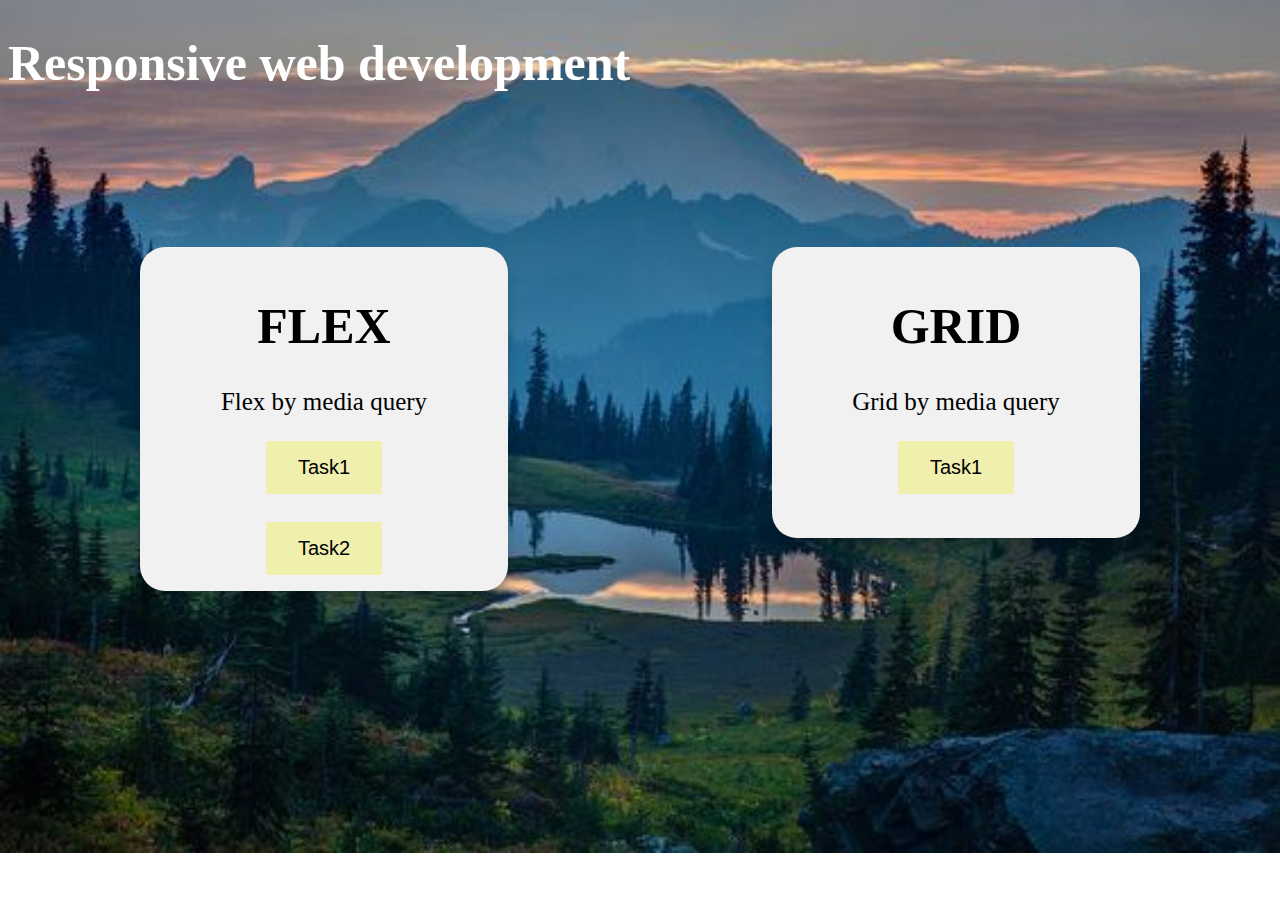
<file: Lab1_RWD/index.html>
<!DOCTYPE html>
<html>
<head>
<meta name="viewport" content="width=device-width, initial-scale=1">
<style>
body {
  box-sizing: border-box;
  background-image: url("style/image/index.jpg");
  background-repeat: no-repeat;
  background-size: cover;
  /* background-position: center center;  */
}

.sub_container {
  float: left;
  width: 25%;
  padding: 0 10px;
}

/* Remove extra left and right margins, due to padding */
.Container {
    /* margin: 8px  ; */
    height: 50%;
    display: flex;
justify-content: center;}
/* Responsive columns */
  .sub_container {
    width: 100%;
    height: 100%;
    display: block;
  }

.card {
  box-shadow: 0 10px 12px 0 rgba(0, 0, 0, 0.2);
  padding: 16px;
  text-align: center;
  margin: 20%;
  font-size: 25px;
  background-color: #f1f1f1;
  height: 100%;
  transition-duration: 0.4s;
  border-radius: 25px;
  transition: transform .2s;
}
.card:hover{
    /* -ms-transform: scale(1.5); IE 9 */
  /* -webkit-transform: scale(1.5); Safari 3-8 */
    transform: scale(1.2); 
    box-shadow:  0 18px 10px 0 rgba(0,0,0,0.24),0 10px 50px 0 rgba(0,0,0,0.19);
}

button{
  background-color: rgb(240, 239, 174);
  border: none;
  color: white;
  padding: 15px 32px;
  text-align: center;
  display: inline-block;
  cursor: pointer;
  transition-duration: 0.4s;
}
button:hover {
  box-shadow:  0 18px 10px 0 rgba(0,0,0,0.24),0 10px 50px 0 rgba(0,0,0,0.19);
}
button a{
    text-decoration: none;
    color: black;
    font-size: 20px;
}
</style>
</head>
<body>

<h1 style="font-size: 50px;color: white;">Responsive web development</h1>

<div class="Container">
  
  <div class="sub_container">
    <div class="card">
        <h1>FLEX</h1> 
        <p>Flex by media query</p>
        <button><a href="flex1.html">Task1</a></button>
        <br><br>
        <button><a href="flex2.html">Task2</a></button>
    </div>
  </div>

  <div class="sub_container">
    <div class="card">
        <h1>GRID</h1> 
        <p>Grid by media query</p>
        <button><a href="grid.html">Task1</a></button>
        <br><br>
    </div>
  </div>
  

</body>
</html>
</file>
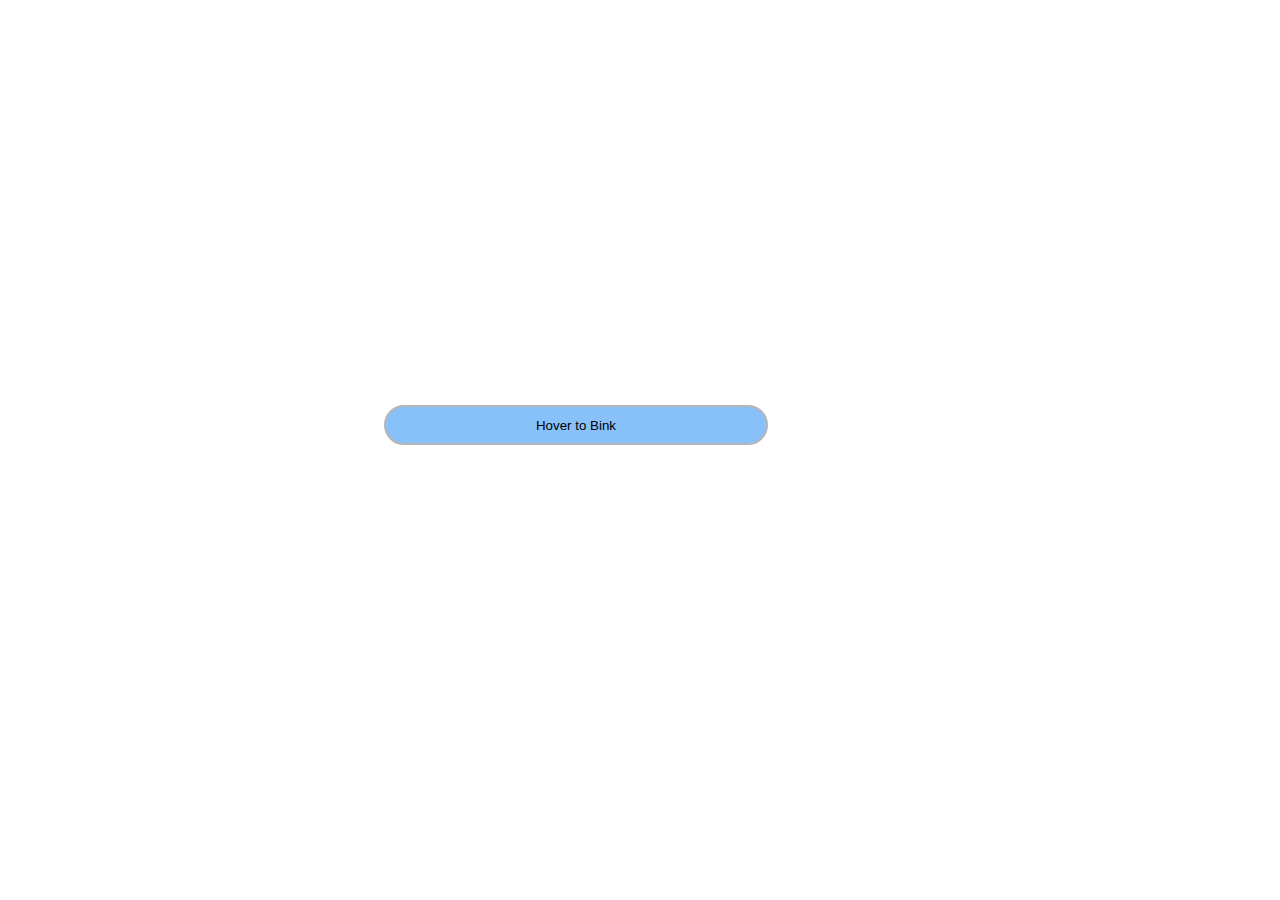
<file: animation.html>
<!DOCTYPE html>
<html lang="en">
<head>
    <meta charset="UTF-8">
    <meta http-equiv="X-UA-Compatible" content="IE=edge">
    <meta name="viewport" content="width=device-width, initial-scale=1.0">
    <title>Animation Button</title>
    <style>
        button
        {
            border: solid 2px rgb(182, 182, 182);
            border-radius: 25px;
            width:30%;
            height:40px;
            background-color: rgb(136, 193, 250);
            position: absolute;
            left: 30%;
            top:45%
      }
      button:hover
      {
        animation-name: myanim;
        animation-duration: 5s;
        animation-direction: alternate;
        animation-delay: 1s;
        animation-iteration-count: infinite;
      }
      @keyframes myanim {
        0% {
          background-color: rgba(255, 0, 128, 0.808);
          box-shadow: 5px 10px 8px 10px #4bb8e4;
        }
        25% {
          opacity: 0.5;

        }
        50% {
          font-size: large
        }
        100% {
          background-color: rgb(200, 200, 240);
        }
    }
    </style>
</head>
<body>
        <button>Hover to Bink</button>
</body>
</html>
</file>
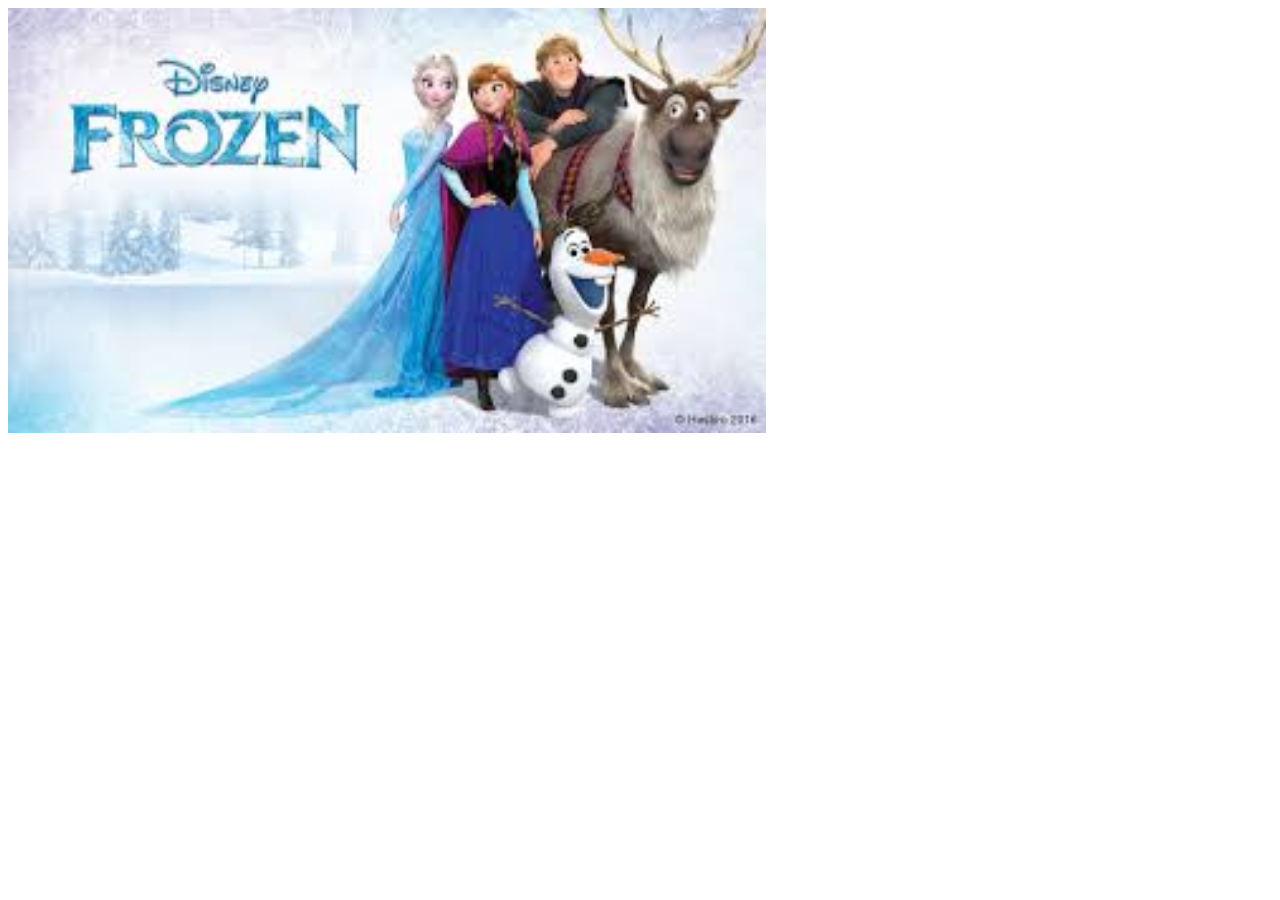
<file: fade.html>
<!DOCTYPE html>
<html lang="en">
<head>
    <meta charset="UTF-8">
    <meta http-equiv="X-UA-Compatible" content="IE=edge">
    <meta name="viewport" content="width=device-width, initial-scale=1.0">
    <title>Fade Image </title>
    <style>
        #imgid{
            opacity: 100%;
            width: 60%;
            height: 40%;
            transition: opacity 5s;
        }
        #imgid:hover{
            opacity: 0%;
            transition: opacity 5s;
        }
    </style>
</head>
<body>
    <img src="./image/frozen.jpg" alt="Photo not found" id="imgid"/>
</body>
</html>
</file>
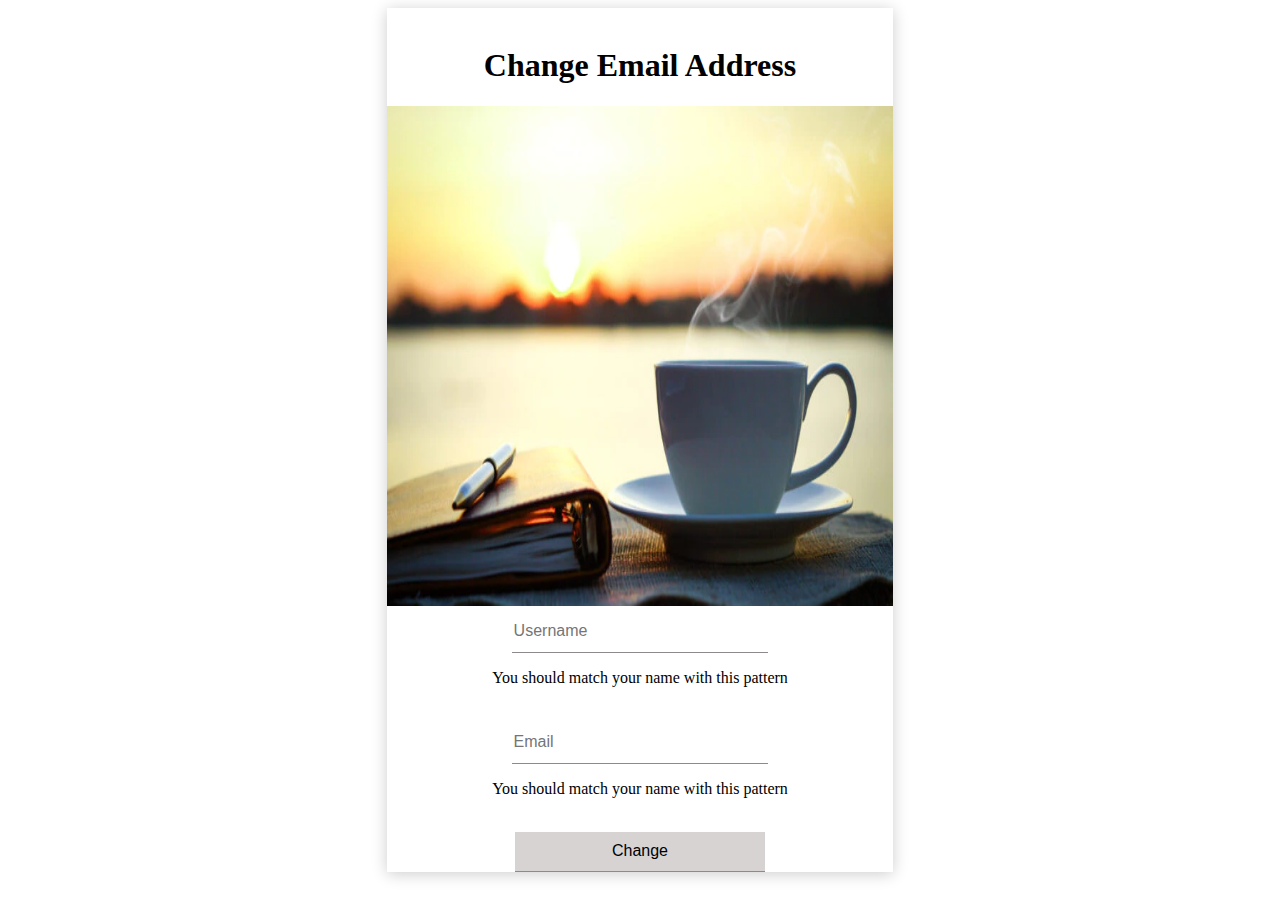
<file: Form.html>
<!DOCTYPE html>
<html lang="en">
<head>
    <meta charset="UTF-8">
    <meta http-equiv="X-UA-Compatible" content="IE=edge">
    <meta name="viewport" content="width=device-width, initial-scale=1.0">
    <title>Form</title>
    <style>
        .textfield{
          margin: auto;
          width: 40%;
          text-align: center;
          box-shadow: 0 2px 15px 0 rgba(0,0,0,0.2);
          /* transition: 0.3s; */
}
            .textfield input{
                border: solid 1px;
                width: 50%;
                height: 40px;
                font-size: 16px;
                border-bottom: solid 1px rgb(142, 138, 138);
                border-right: none;
                border-top: none;
                border-left: none;
                background: none;  
                } 
      input:valid + p{
    visibility: hidden;
}
input:invalid + p{
    visibility: visible
}

input:not(:focus):not(:placeholder-shown):invalid {
  border: 2px solid rgb(227, 83, 16);
}
    </style>
</head>
<body> 
    <div class="textfield">
      <br>
      <h1>Change Email Address</h1>
      <img src="./image/form.jpg" alt="Photo not found" width="100%" height="500px"/>
      <br>
    <form id="FormID">
    <input type="text" pattern="[A-Za-z]{6}" name="" id="id1" placeholder="Username" required />
    <p id="myP1">You should match your name with this pattern</p>
    <br>
    <input type="email" name="email" id="id2" autocomplete="off" placeholder="Email" required/>
    <p id="myP2">You should match your name with this pattern</p>
    <br>
    <input type="submit" value="Change"style="background-color:rgb(215, 211, 211);width: 250px;"/>
    <br>  
  </form>
   
</div>
</body>
</html>
</file>
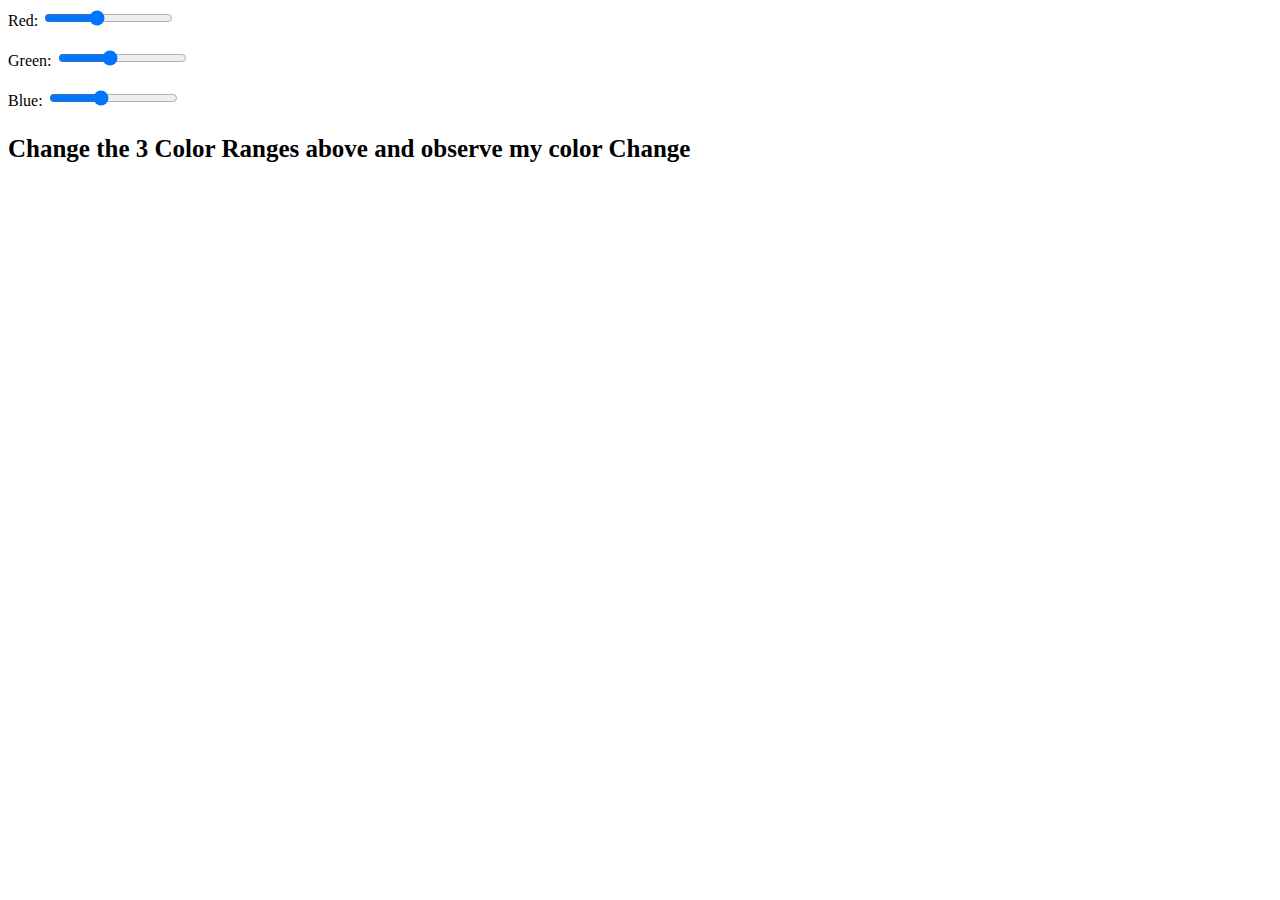
<file: RGB.html>
<!DOCTYPE html>
<html lang="en">
<head>
    <meta charset="UTF-8">
    <meta http-equiv="X-UA-Compatible" content="IE=edge">
    <meta name="viewport" content="width=device-width, initial-scale=1.0">
    <title>Color of paragraph</title>
</head>
<body>
    <!-- rgb(red, green, blue) -->
Red: <input type="range" name="" id="red" min="0" max="255" step="1" value="100" onchange="changecolor()" />
<br><br>
Green: <input type="range" name="" id="green" min="0" max="255" step="1" value="100" onchange="changecolor()" />
<br><br>
Blue: <input type="range" name="" id="blue" min="0" max="255" step="1" value="100" onchange="changecolor()" />
<p style="font-size: 25px" id=""> <b>
    Change the 3 Color Ranges above and observe my color Change 
</b></p>
<script>
            function changecolor(){
                var text = document.getElementById("p1")
                var red_color = document.getElementById("red").value;
                var green_color = document.getElementById("green").value;
                var blue_color = document.getElementById("blue").value;
                text.style.color = `rgb(
                ${red_color},${green_color},${blue_color})`
            }
</script>
</body>
</html>
</file>
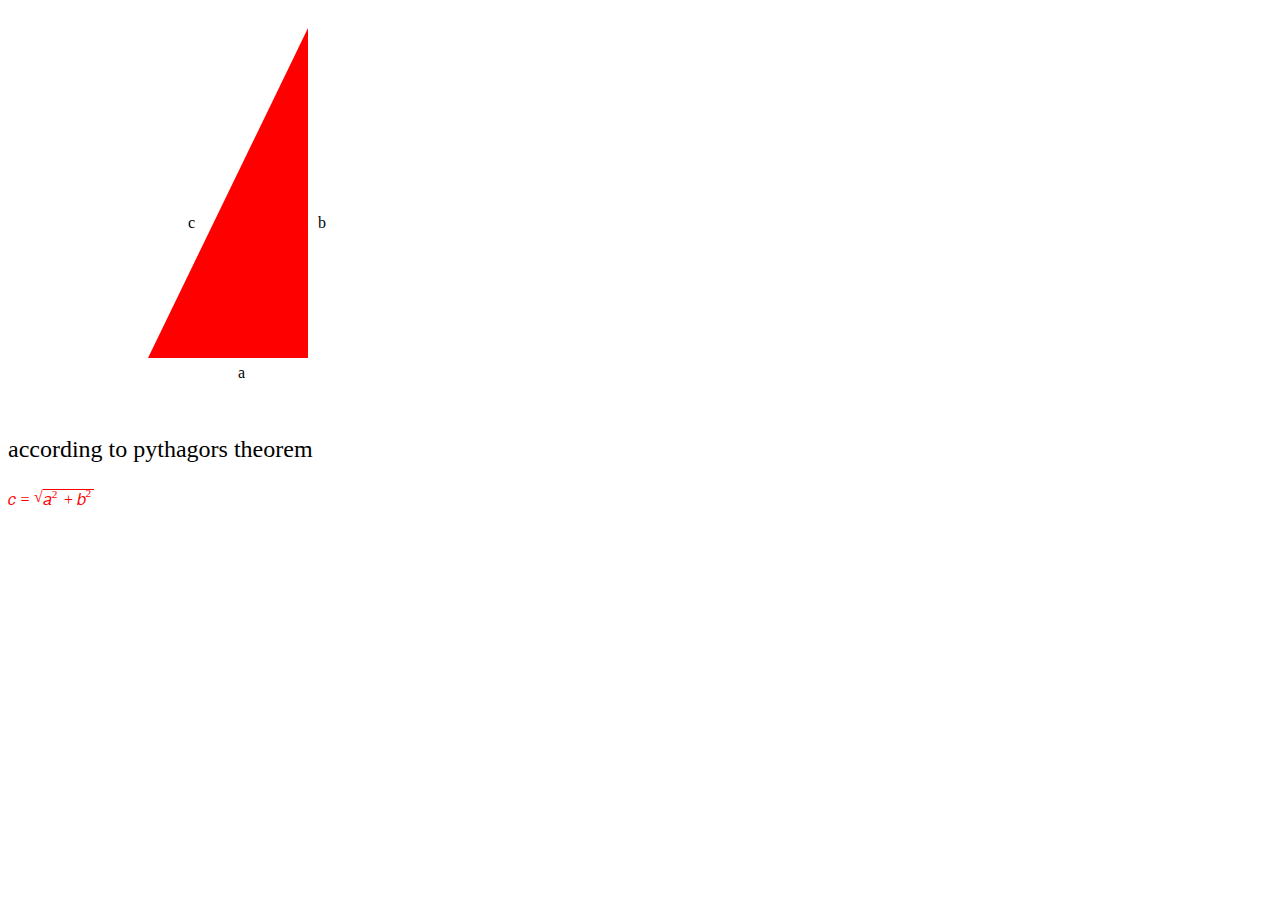
<file: Triangle.html>
<!DOCTYPE html>
<html lang="en">
<head>
    <meta charset="UTF-8">
    <meta http-equiv="X-UA-Compatible" content="IE=edge">
    <meta name="viewport" content="width=device-width, initial-scale=1.0">
    <title>Triangle SVG</title>
</head>
<body>
    
    <div class="triangle-container">
        <svg height="400" width="500" >
            <polygon points="300,20 140,350 300,350" class="triangle" 
                style="fill: red"
            />/>
            <text x="180" y="220" fill="black">c</text>
            <text x="310" y="220" fill="black">b</text>
            <text x="230" y="370" fill="black">a</text>
              Sorry, your browser does not support inline SVG.
            </svg>
            <p style="font-size:x-large;">according to pythagors theorem</p>
            <math style="color: red;">
                <mrow>
                  <mi>c</mi>
                  <mo>=</mo>
                  <msqrt>
                    <msup>
                        <mi>a</mi>
                        <mn>2</mn>
                    </msup>
                    <mo>+</mo>
                    <msup>
                        <mi>b</mi>
                        <mn>2</mn>
                    </msup>
                  </msqrt>
                </mrow>
              </math>
  </div>
</body>
</html>
</file>
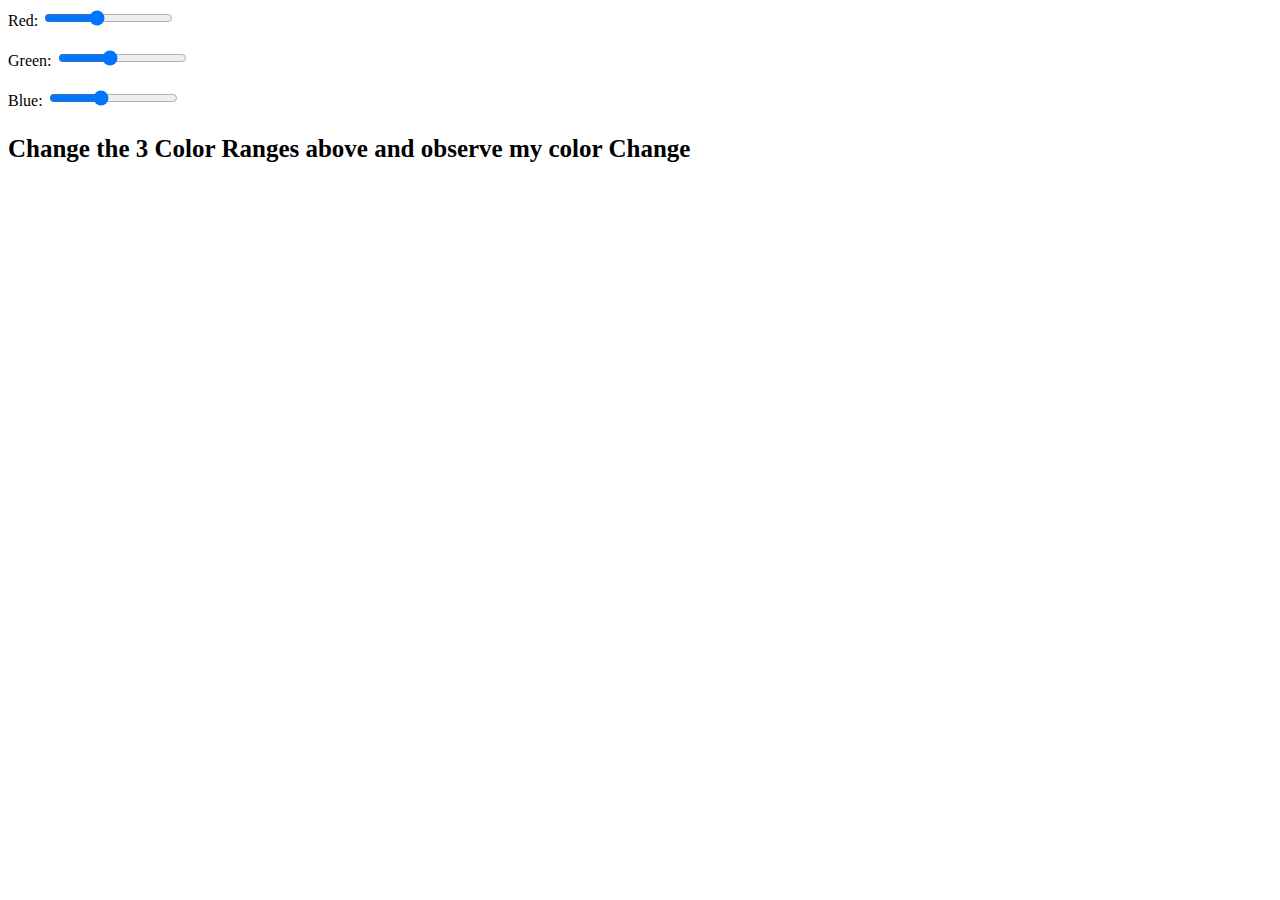
<file: Lab1/RGB.html>
<!DOCTYPE html>
<html lang="en">
<head>
    <meta charset="UTF-8">
    <meta http-equiv="X-UA-Compatible" content="IE=edge">
    <meta name="viewport" content="width=device-width, initial-scale=1.0">
    <title>Color of paragraph</title>
</head>
<body>
    <!-- rgb(red, green, blue) -->
Red: <input type="range" name="" id="red" min="0" max="255" step="1" value="100" onchange="changecolor()" />
<br><br>
Green: <input type="range" name="" id="green" min="0" max="255" step="1" value="100" onchange="changecolor()" />
<br><br>
Blue: <input type="range" name="" id="blue" min="0" max="255" step="1" value="100" onchange="changecolor()" />
<p style="font-size: 25px" id="p1"> <b>
    Change the 3 Color Ranges above and observe my color Change 
</b></p>
<script>
function changecolor(){
    var text = document.getElementById("p1")
    var red_color = document.getElementById("red").value;
    var green_color = document.getElementById("green").value;
    var blue_color = document.getElementById("blue").value;
    text.style.color = `rgb(
    ${red_color},${green_color},${blue_color})`
}
</script>
</body>
</html>
</file>
